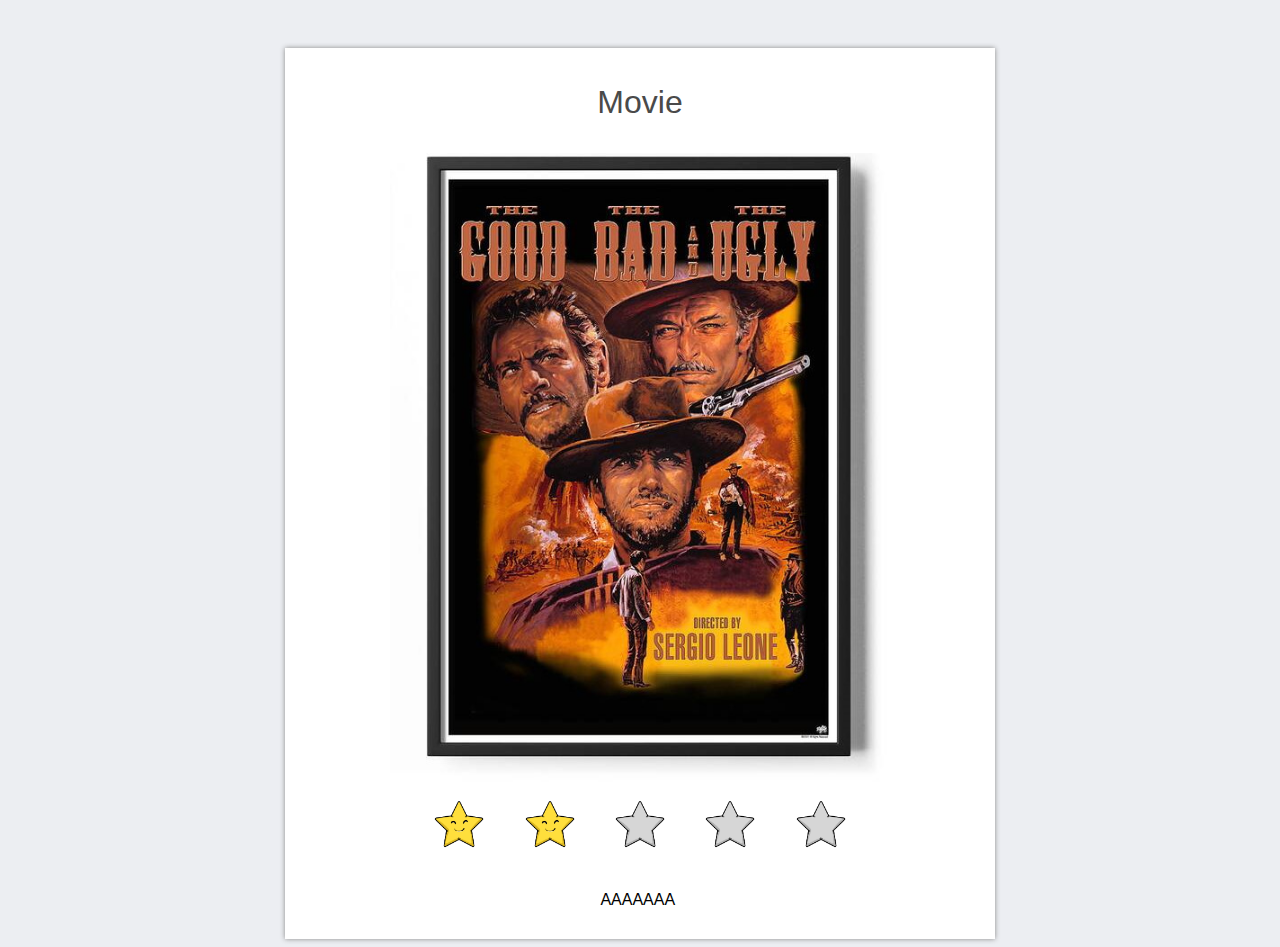
<file: Movie-Rating/index.html>
<!DOCTYPE html>
<html lang="en">
<head>
    <meta charset="UTF-8">
    <meta http-equiv="X-UA-Compatible" content="IE=edge">
    <meta name="viewport" content="width=device-width, initial-scale=1.0">
    <title>Movie</title>
    <link rel="stylesheet" href="style.css">
    <script type='text/javascript' src="js.js"></script> 
</head>
<body>
    <div class="center">
        <div class="box box-large centered-column">

            <h1>Movie</h1>
            <img class="poster" src="good-bad-ugly.jpg">
            <div class="rating">
                <img id="1" src="star.png" onclick="ratingOnClick(this.id)" onmouseover="rated(id)">
                <img id="2" src="star.png" onclick="ratingOnClick(this.id)">
                <img id="3" src="star-gray.png" onclick="ratingOnClick(this.id)">
                <img id="4" src="star-gray.png" onclick="ratingOnClick(this.id)">
                <img id="5" src="star-gray.png" onclick="ratingOnClick(this.id)">
            </div>
            <div id="result" class="result" onclick="resetStars()">
                AAAAAAA&nbsp;
            </div>

        </div>
    </div>
</body>
</html>
</file>
<file: Movie-Rating/style.css>
body{
    background-color: #eceef2;
}
h1{
    margin-top:0.2em;
    margin-bottom: 1em;
    font-weight: normal;
    color: #4a4a4a;
}
body,
input,
button,
label{
    font-family: Arial;
}
.center{
    display: flex;
    justify-content: center;
    margin-top: 3em;
}
.box{
    padding:30px;
    background-color: white;
    width:350px;
    box-shadow: 0px 0px 5px 0px #888888;
}
.box.box-large{
    width:650px;
}
.poster{
    width:500px;
}
.rating img{
    cursor:pointer;
    width:50px;
    padding:18px;
    
}
.result{
    margin-top:1.3em;
    cursor:pointer;
}
.centered-column{
    display: flex;
    flex-direction: column;
    align-items: center;
}
</file>
